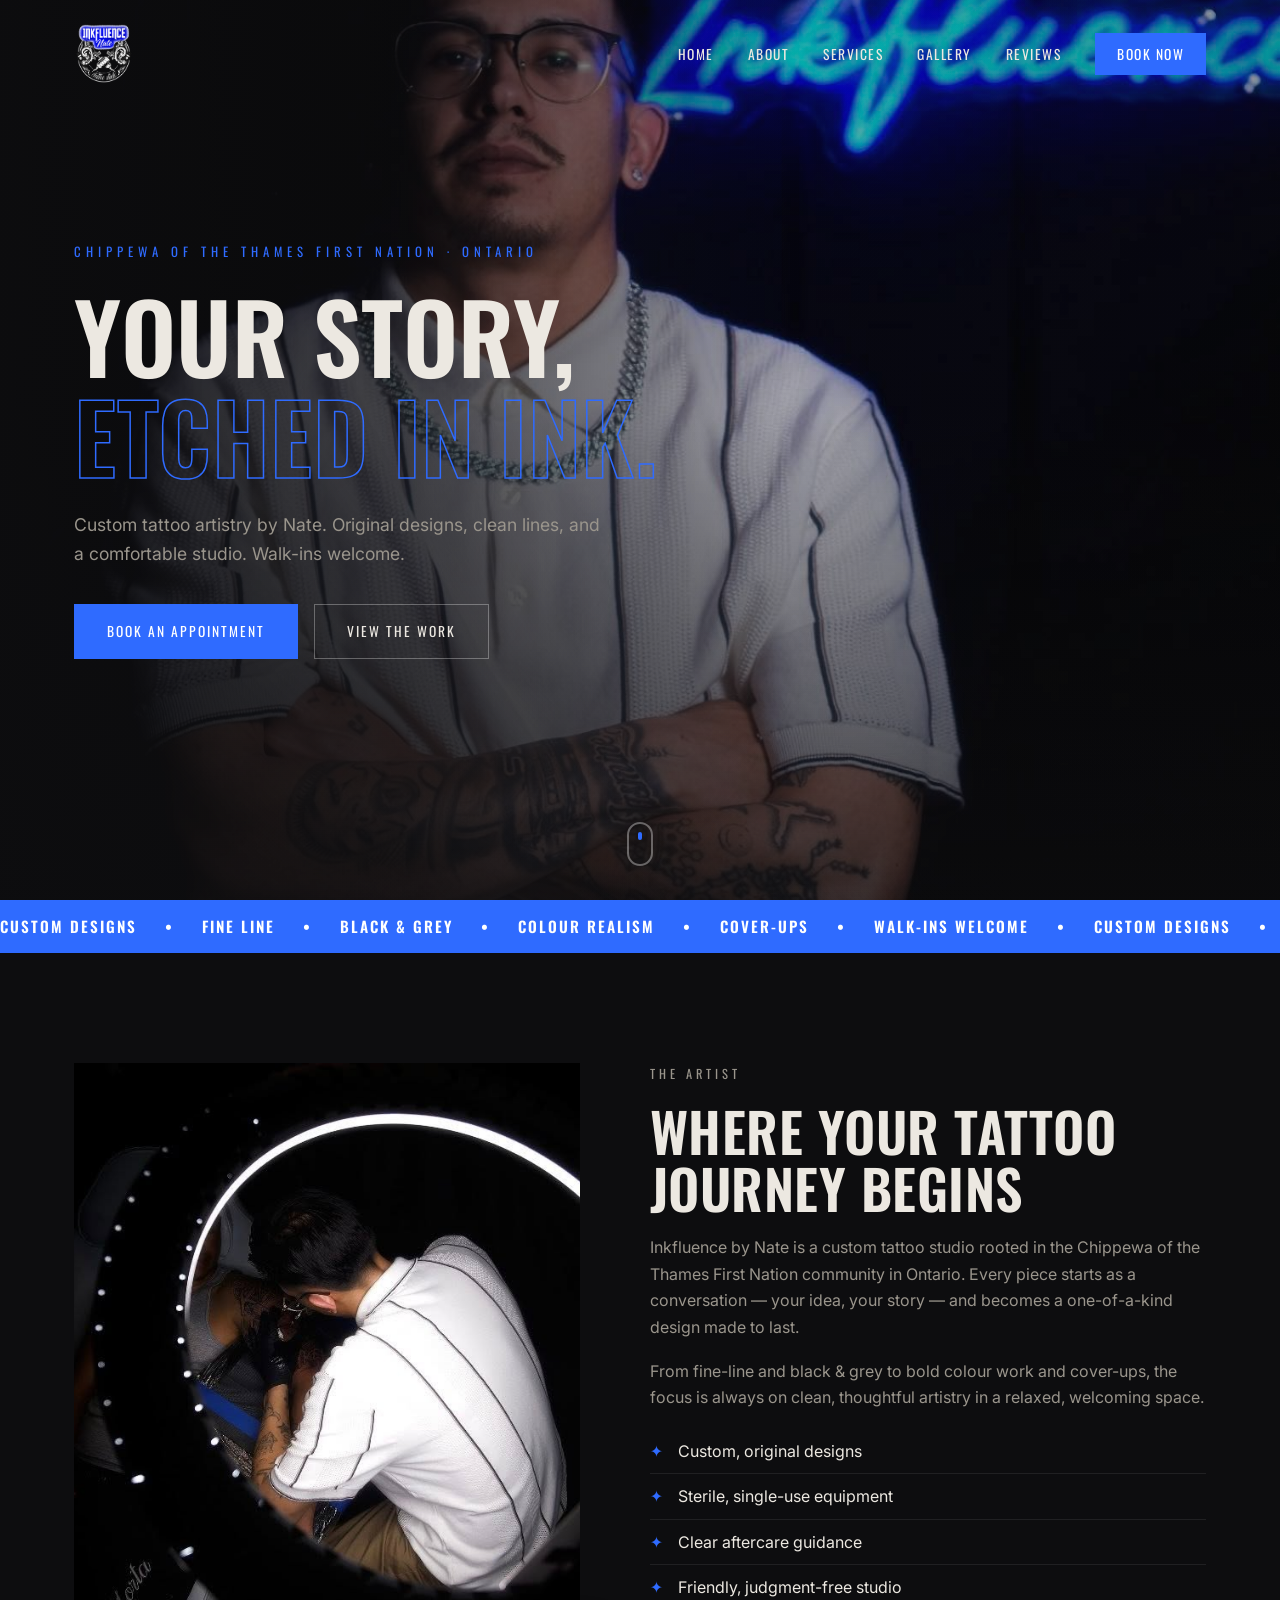
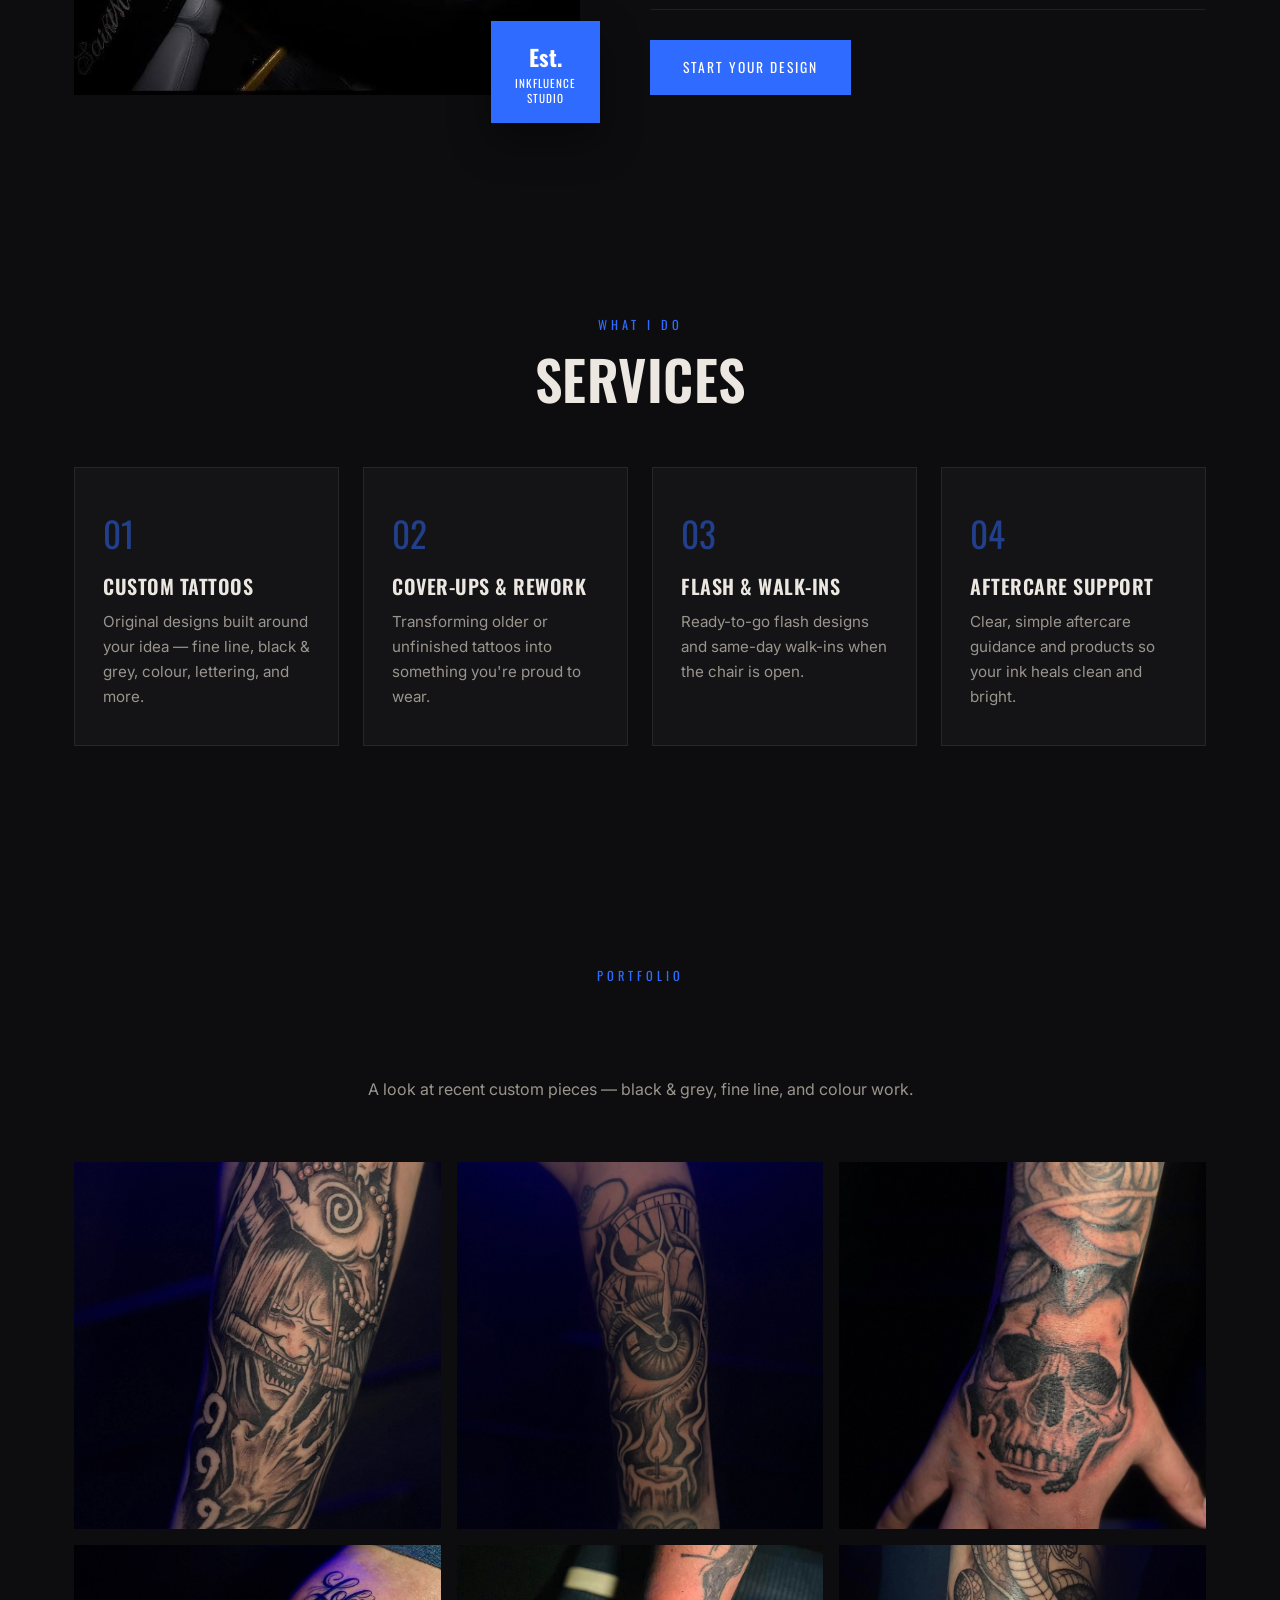
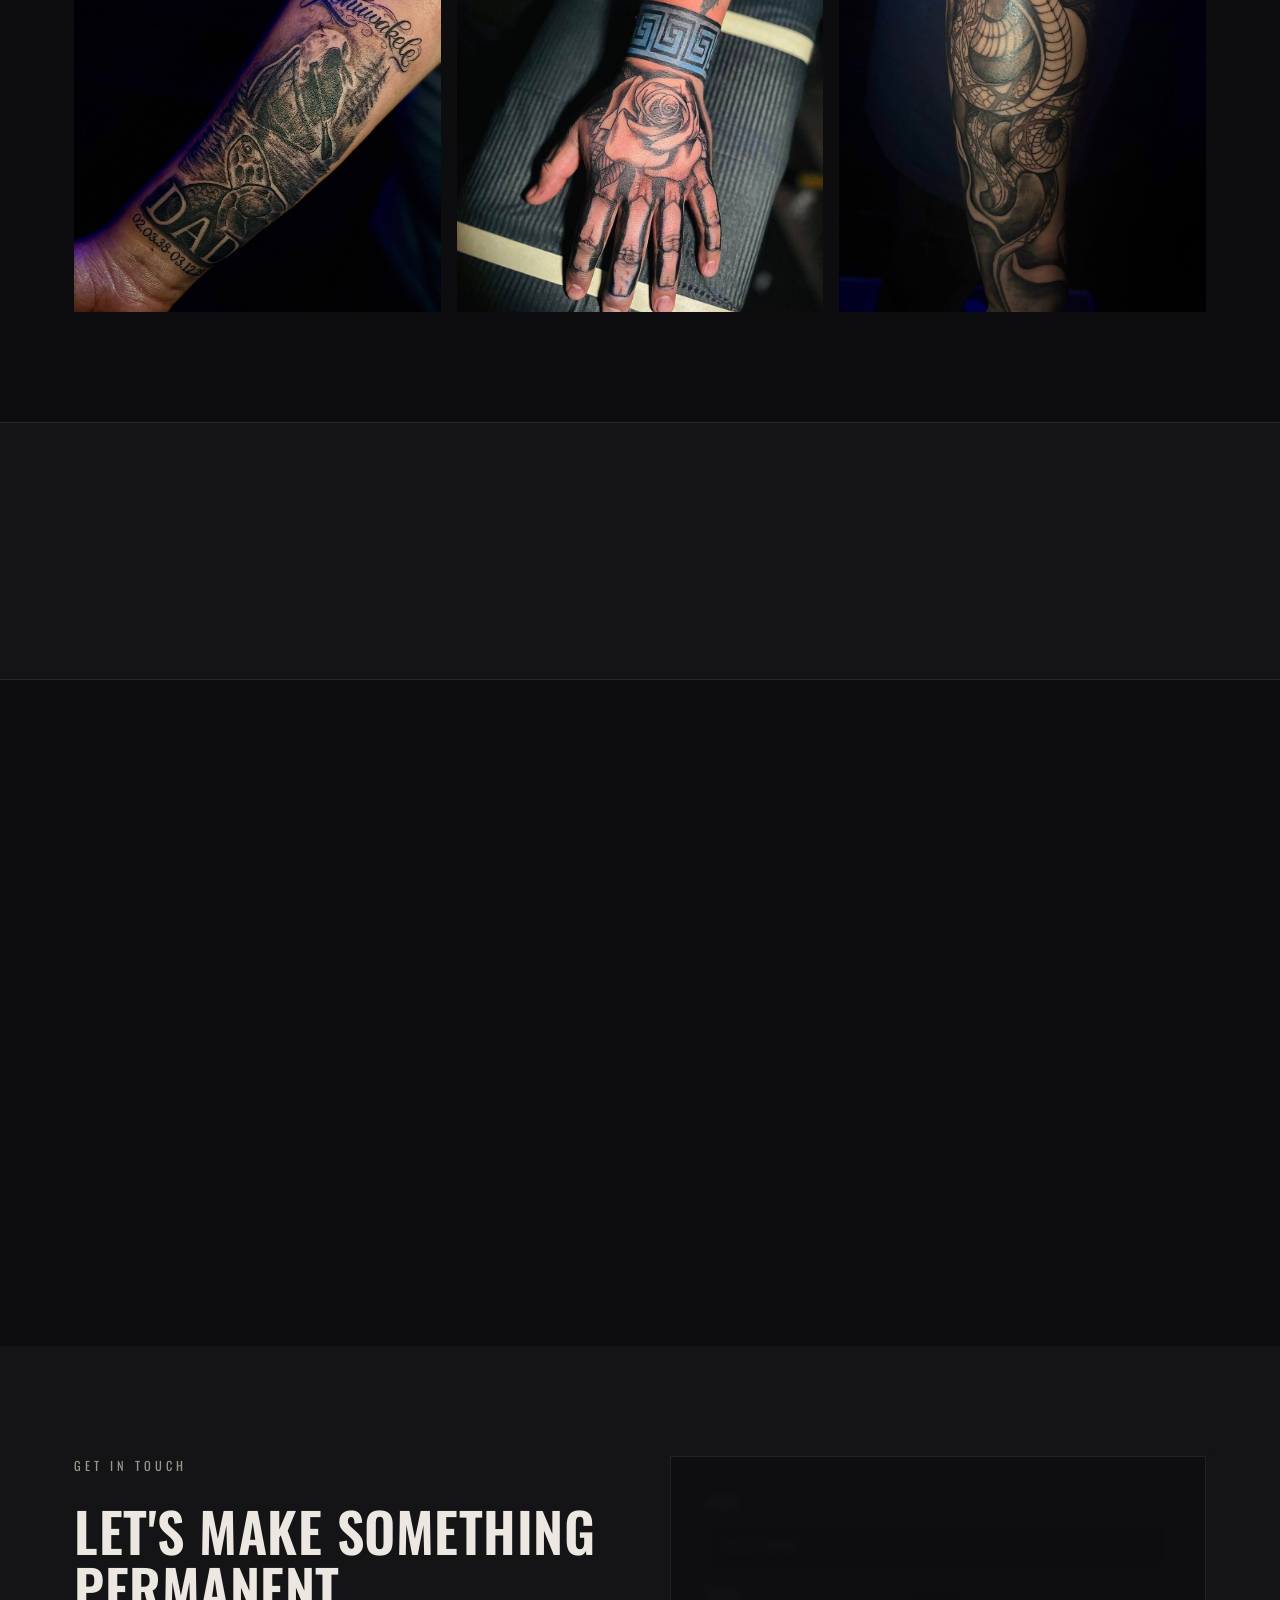
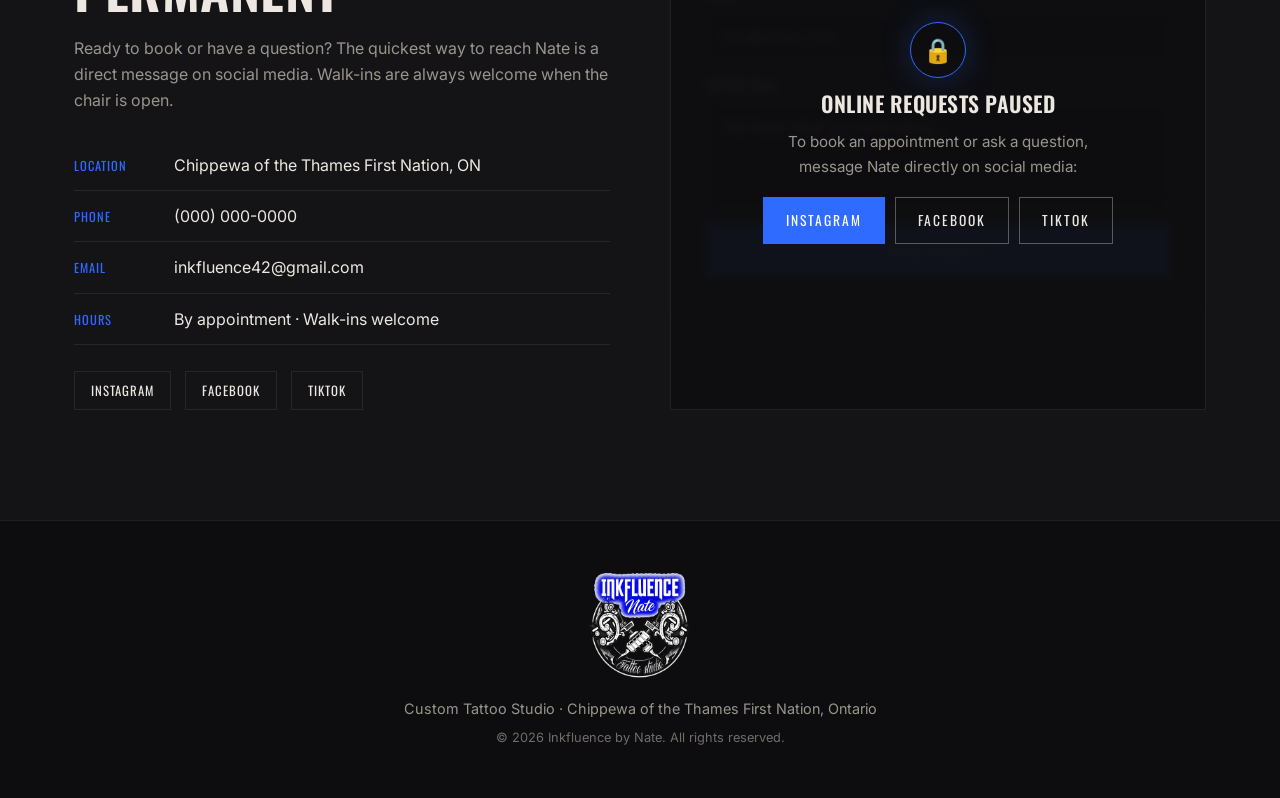
<file: index.html>
<!DOCTYPE html>
<html lang="en">
<head>
  <meta charset="UTF-8" />
  <meta name="viewport" content="width=device-width, initial-scale=1.0" />
  <title>Inkfluence by Nate | Custom Tattoo Studio — Chippewa of the Thames, ON</title>
  <meta name="description" content="Inkfluence by Nate — custom tattoo studio rooted in Chippewa of the Thames First Nation, Ontario. Custom designs, walk-ins welcome." />

  <!-- Fonts -->
  <link rel="preconnect" href="https://fonts.googleapis.com" />
  <link rel="preconnect" href="https://fonts.gstatic.com" crossorigin />
  <link href="https://fonts.googleapis.com/css2?family=Oswald:wght@400;500;600;700&family=Cormorant+Garamond:ital,wght@0,400;0,500;0,600;1,400&family=Inter:wght@300;400;500;600&display=swap" rel="stylesheet" />

  <link rel="stylesheet" href="styles.css" />
</head>
<body>

  <!-- ============ HEADER / NAV ============ -->
  <header class="site-header" id="header">
    <div class="header-inner">
      <!-- LOGO SLOT: drop images/logo.png to replace the text wordmark.
           Until then, the text wordmark below acts as the placeholder. -->
      <a href="#home" class="brand" aria-label="Inkfluence by Nate home">
        <img src="images/InkfluencePNG.png" alt="Inkfluence by Nate" class="brand-logo" />
      </a>

      <nav class="nav" id="nav">
        <a href="#home" class="nav-link">Home</a>
        <a href="#about" class="nav-link">About</a>
        <a href="#services" class="nav-link">Services</a>
        <a href="#gallery" class="nav-link">Gallery</a>
        <a href="#reviews" class="nav-link">Reviews</a>
        <a href="#contact" class="nav-link nav-cta">Book Now</a>
      </nav>

      <button class="nav-toggle" id="navToggle" aria-label="Toggle menu" aria-expanded="false">
        <span></span><span></span><span></span>
      </button>
    </div>
  </header>

  <!-- ============ HERO ============ -->
  <section class="hero" id="home">
    <div class="hero-bg" data-parallax></div>
    <div class="hero-overlay"></div>
    <div class="hero-content">
      <p class="hero-kicker reveal">Chippewa of the Thames First Nation · Ontario</p>
      <h1 class="hero-title reveal">Your Story,<br /><span class="outline">Etched in Ink.</span></h1>
      <p class="hero-sub reveal">Custom tattoo artistry by Nate. Original designs, clean lines, and a comfortable studio. Walk-ins welcome.</p>
      <div class="hero-actions reveal">
        <a href="#contact" class="btn btn-primary">Book an Appointment</a>
        <a href="#gallery" class="btn btn-ghost">View the Work</a>
      </div>
    </div>
    <a href="#about" class="scroll-cue" aria-label="Scroll down">
      <span class="scroll-cue-dot"></span>
    </a>
  </section>

  <!-- ============ MARQUEE STRIP ============ -->
  <div class="marquee" aria-hidden="true">
    <div class="marquee-track">
      <span>Custom Designs</span><span>•</span><span>Fine Line</span><span>•</span><span>Black &amp; Grey</span><span>•</span><span>Colour Realism</span><span>•</span><span>Cover-Ups</span><span>•</span><span>Walk-Ins Welcome</span><span>•</span>
      <span>Custom Designs</span><span>•</span><span>Fine Line</span><span>•</span><span>Black &amp; Grey</span><span>•</span><span>Colour Realism</span><span>•</span><span>Cover-Ups</span><span>•</span><span>Walk-Ins Welcome</span><span>•</span>
    </div>
  </div>

  <!-- ============ ABOUT ============ -->
  <section class="about section" id="about">
    <div class="container about-grid">
      <div class="about-media reveal">
        <img src="images/TheArtist.jpg" alt="Nate tattooing a client at the studio" class="about-img" loading="lazy" />
        <div class="about-badge">
          <span class="about-badge-num">Est.</span>
          <span class="about-badge-text">Inkfluence<br />Studio</span>
        </div>
      </div>
      <div class="about-copy">
        <p class="eyebrow reveal">The Artist</p>
        <h2 class="section-title reveal">Where Your Tattoo Journey Begins</h2>
        <p class="reveal">Inkfluence by Nate is a custom tattoo studio rooted in the Chippewa of the Thames First Nation community in Ontario. Every piece starts as a conversation — your idea, your story — and becomes a one-of-a-kind design made to last.</p>
        <p class="reveal">From fine-line and black &amp; grey to bold colour work and cover-ups, the focus is always on clean, thoughtful artistry in a relaxed, welcoming space.</p>
        <ul class="about-list reveal">
          <li>Custom, original designs</li>
          <li>Sterile, single-use equipment</li>
          <li>Clear aftercare guidance</li>
          <li>Friendly, judgment-free studio</li>
        </ul>
        <a href="#contact" class="btn btn-primary reveal">Start Your Design</a>
      </div>
    </div>
  </section>

  <!-- ============ SERVICES ============ -->
  <section class="services section" id="services">
    <div class="container">
      <div class="section-head center">
        <p class="eyebrow reveal">What I Do</p>
        <h2 class="section-title reveal">Services</h2>
      </div>
      <div class="cards">
        <article class="card reveal">
          <div class="card-num">01</div>
          <h3>Custom Tattoos</h3>
          <p>Original designs built around your idea — fine line, black &amp; grey, colour, lettering, and more.</p>
        </article>
        <article class="card reveal">
          <div class="card-num">02</div>
          <h3>Cover-Ups &amp; Rework</h3>
          <p>Transforming older or unfinished tattoos into something you're proud to wear.</p>
        </article>
        <article class="card reveal">
          <div class="card-num">03</div>
          <h3>Flash &amp; Walk-Ins</h3>
          <p>Ready-to-go flash designs and same-day walk-ins when the chair is open.</p>
        </article>
        <article class="card reveal">
          <div class="card-num">04</div>
          <h3>Aftercare Support</h3>
          <p>Clear, simple aftercare guidance and products so your ink heals clean and bright.</p>
        </article>
      </div>
    </div>
  </section>

  <!-- ============ GALLERY ============ -->
  <section class="gallery section" id="gallery">
    <div class="container">
      <div class="section-head center">
        <p class="eyebrow reveal">Portfolio</p>
        <h2 class="section-title reveal">Recent Work</h2>
        <p class="section-lead reveal">A look at recent custom pieces — black &amp; grey, fine line, and colour work.</p>
      </div>
      <div class="gallery-grid">
        <div class="gallery-item reveal"><img src="images/Tattoo1.jpg" alt="Tattoo by Nate" loading="lazy" /></div>
        <div class="gallery-item reveal"><img src="images/Tattoo2.jpg" alt="Tattoo by Nate" loading="lazy" /></div>
        <div class="gallery-item reveal"><img src="images/Tattoo3.jpg" alt="Tattoo by Nate" loading="lazy" /></div>
        <div class="gallery-item reveal"><img src="images/Tattoo4.jpg" alt="Tattoo by Nate" loading="lazy" /></div>
        <div class="gallery-item reveal"><img src="images/Tattoo5.jpg" alt="Tattoo by Nate" loading="lazy" /></div>
        <div class="gallery-item reveal"><img src="images/Tattoo6.jpg" alt="Tattoo by Nate" loading="lazy" /></div>
      </div>
    </div>
  </section>

  <!-- ============ STATS ============ -->
  <section class="stats">
    <div class="container stats-grid">
      <div class="stat reveal"><span class="stat-num" data-count="500">0</span><span class="stat-label">Tattoos Done</span></div>
      <div class="stat reveal"><span class="stat-num" data-count="8">0</span><span class="stat-label">Years Experience</span></div>
      <div class="stat reveal"><span class="stat-num" data-count="100">0</span><span class="stat-label">5-Star Reviews</span></div>
      <div class="stat reveal"><span class="stat-num" data-count="1">0</span><span class="stat-label">Studio, All Heart</span></div>
    </div>
  </section>

  <!-- ============ REVIEWS ============ -->
  <section class="reviews section" id="reviews">
    <div class="container">
      <div class="section-head center">
        <p class="eyebrow reveal">Kind Words</p>
        <h2 class="section-title reveal">What Clients Say</h2>
      </div>
      <div class="cards">
        <blockquote class="review reveal">
          <div class="stars">★★★★★</div>
          <p>"Nate took my rough idea and turned it into the exact piece I'd been imagining for years. Clean work and a great vibe in the studio."</p>
          <cite>— Placeholder Client</cite>
        </blockquote>
        <blockquote class="review reveal">
          <div class="stars">★★★★★</div>
          <p>"Super welcoming and professional. Walked in nervous, left with a tattoo I love. Highly recommend."</p>
          <cite>— Placeholder Client</cite>
        </blockquote>
        <blockquote class="review reveal">
          <div class="stars">★★★★★</div>
          <p>"Amazing line work and attention to detail. You can tell every design is custom. Already booking my next one."</p>
          <cite>— Placeholder Client</cite>
        </blockquote>
      </div>
    </div>
  </section>

  <!-- ============ CONTACT / CTA ============ -->
  <section class="contact section" id="contact">
    <div class="container contact-grid">
      <div class="contact-copy">
        <p class="eyebrow reveal">Get In Touch</p>
        <h2 class="section-title reveal">Let's Make Something Permanent</h2>
        <p class="reveal">Ready to book or have a question? The quickest way to reach Nate is a direct message on social media. Walk-ins are always welcome when the chair is open.</p>
        <ul class="contact-list reveal">
          <li><span class="contact-label">Location</span> <span id="cLocation">Chippewa of the Thames First Nation, ON</span></li>
          <li><span class="contact-label">Phone</span> <a id="cPhone" href="tel:+10000000000">(000) 000-0000</a></li>
          <li><span class="contact-label">Email</span> <a id="cEmail" href="mailto:inkfluence42@gmail.com">inkfluence42@gmail.com</a></li>
          <li><span class="contact-label">Hours</span> <span id="cHours">By appointment · Walk-ins welcome</span></li>
        </ul>
        <div class="socials reveal">
          <a id="sInstagram" href="https://www.instagram.com/inkfluencebynate/" target="_blank" rel="noopener noreferrer" aria-label="Instagram" class="social">Instagram</a>
          <a id="sFacebook" href="https://www.facebook.com/profile.php?id=61556632145467" target="_blank" rel="noopener noreferrer" aria-label="Facebook" class="social">Facebook</a>
          <a id="sTiktok" href="https://www.tiktok.com/@inkfluencebynate" target="_blank" rel="noopener noreferrer" aria-label="TikTok" class="social">TikTok</a>
        </div>
      </div>

      <div class="booking reveal">
        <form class="contact-form locked" inert aria-hidden="true">
          <label>Name<input type="text" placeholder="Your name" disabled /></label>
          <label>Email<input type="email" placeholder="you@email.com" disabled /></label>
          <label>Tattoo Idea<textarea rows="4" placeholder="Tell Nate what you're thinking..." disabled></textarea></label>
          <button type="button" class="btn btn-primary btn-block" disabled>Send Request</button>
        </form>
        <div class="booking-overlay">
          <span class="booking-lock" aria-hidden="true">&#128274;</span>
          <h3>Online Requests Paused</h3>
          <p>To book an appointment or ask a question, message Nate directly on social media:</p>
          <div class="booking-socials">
            <a href="https://www.instagram.com/inkfluencebynate/" target="_blank" rel="noopener noreferrer" class="btn btn-primary">Instagram</a>
            <a href="https://www.facebook.com/profile.php?id=61556632145467" target="_blank" rel="noopener noreferrer" class="btn btn-ghost">Facebook</a>
            <a href="https://www.tiktok.com/@inkfluencebynate" target="_blank" rel="noopener noreferrer" class="btn btn-ghost">TikTok</a>
          </div>
        </div>
      </div>
    </div>
  </section>

  <!-- ============ FOOTER ============ -->
  <footer class="site-footer">
    <div class="container footer-inner">
      <img src="images/InkfluencePNG.png" alt="Inkfluence by Nate" class="footer-logo" />
      <p class="footer-meta">Custom Tattoo Studio · Chippewa of the Thames First Nation, Ontario</p>
      <p class="footer-copy">© <span id="year"></span> Inkfluence by Nate. All rights reserved.</p>
    </div>
  </footer>

  <script src="script.js"></script>
</body>
</html>
</file>
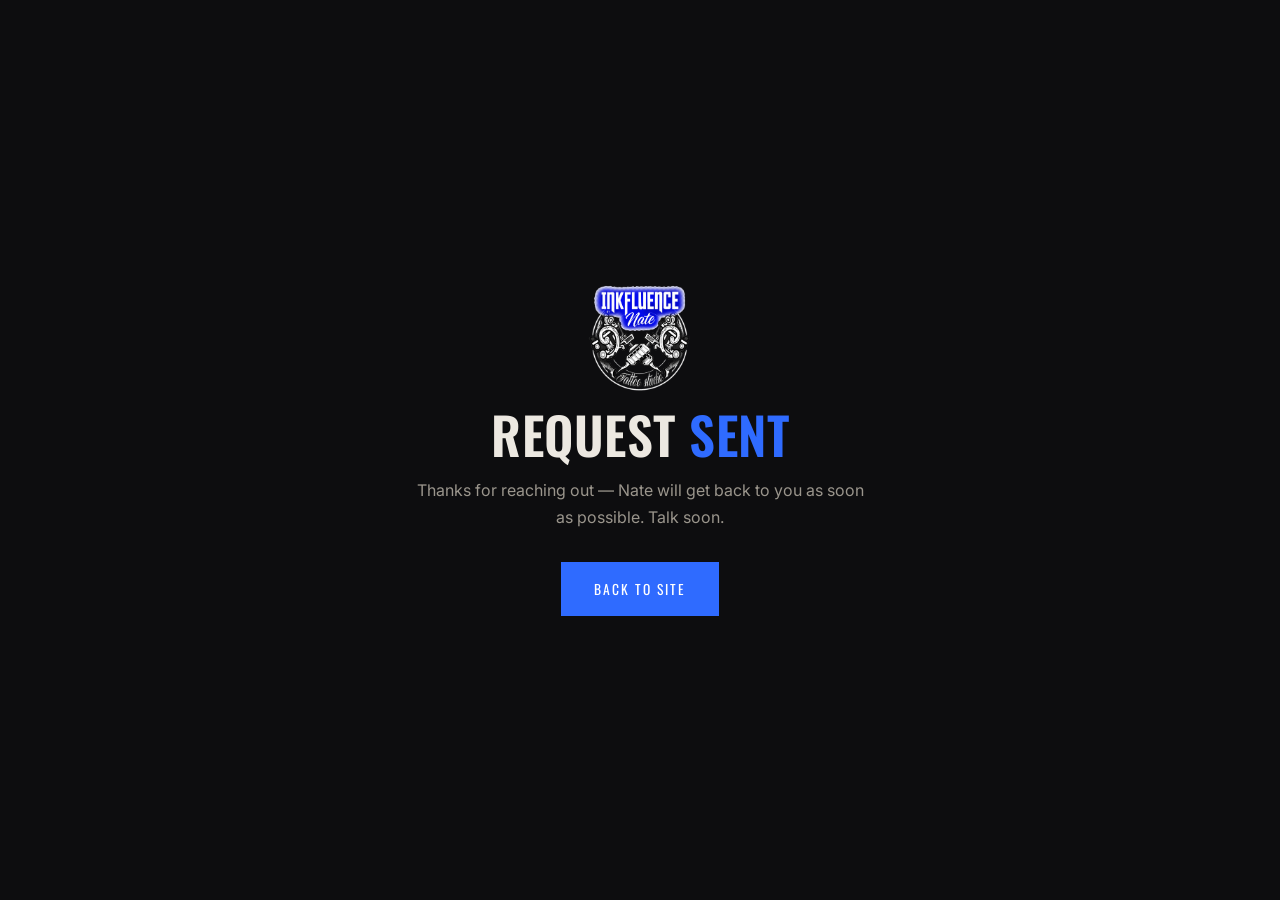
<file: success.html>
<!DOCTYPE html>
<html lang="en">
<head>
  <meta charset="UTF-8" />
  <meta name="viewport" content="width=device-width, initial-scale=1.0" />
  <title>Request Sent | Inkfluence by Nate</title>
  <meta name="robots" content="noindex" />
  <link rel="preconnect" href="https://fonts.googleapis.com" />
  <link rel="preconnect" href="https://fonts.gstatic.com" crossorigin />
  <link href="https://fonts.googleapis.com/css2?family=Oswald:wght@400;500;600;700&family=Inter:wght@300;400;500;600&display=swap" rel="stylesheet" />
  <link rel="stylesheet" href="styles.css" />
  <style>
    .thanks-wrap {
      min-height: 100vh; display: flex; flex-direction: column;
      align-items: center; justify-content: center; text-align: center;
      padding: 40px 24px; gap: 6px;
    }
    .thanks-logo { height: 110px; width: auto; margin-bottom: 8px; }
    .thanks-wrap h1 { font-size: clamp(2rem, 6vw, 3.2rem); margin-bottom: 10px; }
    .thanks-wrap h1 .accent { color: var(--accent); }
    .thanks-wrap p { color: var(--muted); max-width: 460px; margin-bottom: 26px; }
  </style>
</head>
<body>
  <main class="thanks-wrap">
    <img src="images/InkfluencePNG.png" alt="Inkfluence by Nate" class="thanks-logo" />
    <h1>Request <span class="accent">Sent</span></h1>
    <p>Thanks for reaching out — Nate will get back to you as soon as possible. Talk soon.</p>
    <a href="/" class="btn btn-primary">Back to Site</a>
  </main>
</body>
</html>
</file>
<file: styles.css>
/* ===========================================================
   Inkfluence by Nate — base template
   Layout & animation pattern inspired by premium tattoo studio
   sites: fixed shrinking nav, parallax hero, scroll-reveal,
   gallery hover-zoom, animated counters, marquee strip.
   =========================================================== */

:root {
  --bg:        #0d0d0f;
  --bg-2:      #141417;
  --bg-3:      #1b1b1f;
  --text:      #ece8e1;
  --muted:     #9a958c;
  --accent:    #2f6bff;   /* electric blue — matches the logo glow & neon sign */
  --accent-2:  #6aa2ff;   /* lighter blue for hovers / glows */
  --line:      rgba(255,255,255,0.08);
  --maxw:      1180px;
  --ease:      cubic-bezier(0.22, 1, 0.36, 1);
}

* { box-sizing: border-box; margin: 0; padding: 0; }

html { scroll-behavior: smooth; }

body {
  background: var(--bg);
  color: var(--text);
  font-family: 'Inter', system-ui, sans-serif;
  line-height: 1.65;
  -webkit-font-smoothing: antialiased;
  overflow-x: hidden;
}

img { max-width: 100%; display: block; }
a { color: inherit; text-decoration: none; }

.container { width: 100%; max-width: var(--maxw); margin: 0 auto; padding: 0 24px; }
.section { padding: 110px 0; }

/* ---------- Typography ---------- */
h1, h2, h3 { font-family: 'Oswald', sans-serif; font-weight: 600; line-height: 1.05; letter-spacing: 0.5px; text-transform: uppercase; }

.section-title {
  font-size: clamp(2rem, 5vw, 3.4rem);
  margin-bottom: 18px;
}
.eyebrow {
  font-family: 'Oswald', sans-serif;
  text-transform: uppercase;
  letter-spacing: 4px;
  font-size: 0.78rem;
  color: var(--accent);
  margin-bottom: 14px;
}
.section-head.center { text-align: center; max-width: 640px; margin: 0 auto 60px; }
.section-lead { color: var(--muted); }
.section-lead code { color: var(--accent-2); font-family: monospace; }

/* ---------- Buttons ---------- */
.btn {
  display: inline-block;
  font-family: 'Oswald', sans-serif;
  text-transform: uppercase;
  letter-spacing: 2px;
  font-size: 0.85rem;
  padding: 15px 32px;
  border: 1px solid transparent;
  cursor: pointer;
  transition: all 0.35s var(--ease);
}
.btn-primary { background: var(--accent); color: #ffffff; }
.btn-primary:hover { background: var(--accent-2); transform: translateY(-3px); box-shadow: 0 14px 30px rgba(47,107,255,0.4); }
.btn-ghost { border-color: rgba(255,255,255,0.3); color: var(--text); }
.btn-ghost:hover { border-color: var(--accent); color: var(--accent); transform: translateY(-3px); }
.btn-block { width: 100%; }

/* ===========================================================
   HEADER / NAV  (fixed, shrinks + gains background on scroll)
   =========================================================== */
.site-header {
  position: fixed; top: 0; left: 0; right: 0; z-index: 100;
  padding: 24px 0;
  transition: padding 0.4s var(--ease), background 0.4s var(--ease), box-shadow 0.4s var(--ease);
}
.site-header.scrolled {
  padding: 12px 0;
  background: rgba(13,13,15,0.92);
  backdrop-filter: blur(10px);
  box-shadow: 0 1px 0 var(--line);
}
.header-inner { max-width: var(--maxw); margin: 0 auto; padding: 0 24px; display: flex; align-items: center; justify-content: space-between; }

.brand-text { font-family: 'Oswald', sans-serif; font-size: 1.5rem; font-weight: 700; text-transform: uppercase; letter-spacing: 1px; }
.brand-accent { color: var(--accent); font-weight: 400; font-style: italic; font-family: 'Cormorant Garamond', serif; text-transform: none; }
.brand-logo { height: 60px; width: auto; border-radius: 8px; transition: height 0.4s var(--ease); display: block; }
.site-header.scrolled .brand-logo { height: 46px; }
.footer-logo { height: 110px; width: auto; margin: 0 auto 16px; border-radius: 12px; }

.nav { display: flex; align-items: center; gap: 34px; }
.nav-link {
  font-family: 'Oswald', sans-serif; text-transform: uppercase; letter-spacing: 1.5px;
  font-size: 0.85rem; color: var(--text); position: relative; padding: 4px 0;
  transition: color 0.3s;
}
.nav-link::after {
  content: ''; position: absolute; left: 0; bottom: -2px; height: 2px; width: 0;
  background: var(--accent); transition: width 0.3s var(--ease);
}
.nav-link:hover { color: var(--accent); }
.nav-link:hover::after { width: 100%; }
.nav-cta { background: var(--accent); color: #ffffff; padding: 10px 22px; }
.nav-cta::after { display: none; }
.nav-cta:hover { background: var(--accent-2); color: #ffffff; }

.nav-toggle { display: none; flex-direction: column; gap: 5px; background: none; border: 0; cursor: pointer; padding: 6px; }
.nav-toggle span { width: 26px; height: 2px; background: var(--text); transition: all 0.3s var(--ease); }

/* ===========================================================
   HERO  (full-screen, parallax bg, animated reveals)
   =========================================================== */
.hero { position: relative; min-height: 100vh; display: flex; align-items: center; overflow: hidden; }
.hero-bg {
  position: absolute; inset: -10% 0; z-index: 0;
  background-image: url('images/hero.jpg');
  background-size: cover;
  background-position: 60% 18%;   /* keeps Nate's face + the neon "Inkfluence" sign in frame */
  will-change: transform;
}
.hero-overlay {
  position: absolute; inset: 0; z-index: 1;
  /* darken the left (where the headline sits) and the bottom for legibility,
     while letting Nate and the neon sign stay visible on the right */
  background:
    linear-gradient(90deg, rgba(13,13,15,0.92) 0%, rgba(13,13,15,0.7) 32%, rgba(13,13,15,0.2) 62%, rgba(13,13,15,0.3) 100%),
    linear-gradient(180deg, rgba(13,13,15,0.18) 0%, rgba(13,13,15,0.15) 45%, rgba(13,13,15,0.75) 100%);
}
.hero-content { position: relative; z-index: 2; max-width: var(--maxw); margin: 0 auto; padding: 0 24px; width: 100%; }

.hero-kicker { font-family: 'Oswald', sans-serif; text-transform: uppercase; letter-spacing: 5px; font-size: 0.8rem; color: var(--accent); margin-bottom: 22px; }
.hero-title { font-size: clamp(2.8rem, 8vw, 6rem); margin-bottom: 24px; }
.hero-title .outline { color: transparent; -webkit-text-stroke: 1.5px var(--accent); }
.hero-sub { max-width: 540px; color: var(--muted); font-size: 1.1rem; margin-bottom: 36px; }
.hero-actions { display: flex; gap: 16px; flex-wrap: wrap; }

.scroll-cue { position: absolute; bottom: 34px; left: 50%; transform: translateX(-50%); z-index: 2; width: 26px; height: 44px; border: 2px solid rgba(255,255,255,0.35); border-radius: 14px; display: flex; justify-content: center; }
.scroll-cue-dot { width: 4px; height: 8px; background: var(--accent); border-radius: 2px; margin-top: 8px; animation: scrollDot 1.8s infinite; }
@keyframes scrollDot { 0% { opacity: 0; transform: translateY(0); } 40% { opacity: 1; } 80% { opacity: 0; transform: translateY(14px); } 100% { opacity: 0; } }

/* ===========================================================
   MARQUEE STRIP
   =========================================================== */
.marquee { background: var(--accent); color: #ffffff; overflow: hidden; padding: 14px 0; }
.marquee-track { display: flex; gap: 28px; white-space: nowrap; width: max-content; animation: marquee 26s linear infinite; }
.marquee-track span { font-family: 'Oswald', sans-serif; text-transform: uppercase; letter-spacing: 2px; font-weight: 600; font-size: 0.95rem; }
@keyframes marquee { to { transform: translateX(-50%); } }

/* ===========================================================
   ABOUT
   =========================================================== */
.about-grid { display: grid; grid-template-columns: 1fr 1.1fr; gap: 70px; align-items: center; }
.about-media { position: relative; }
.about-img { width: 100%; aspect-ratio: 4/5; object-fit: cover; object-position: center; display: block; }
.about-badge {
  position: absolute; bottom: -28px; right: -20px; background: var(--accent); color: #ffffff;
  padding: 18px 24px; text-align: center; box-shadow: 0 18px 40px rgba(0,0,0,0.4);
}
.about-badge-num { display: block; font-family: 'Oswald', sans-serif; font-size: 1.4rem; font-weight: 700; }
.about-badge-text { display: block; font-family: 'Oswald', sans-serif; text-transform: uppercase; font-size: 0.7rem; letter-spacing: 1px; line-height: 1.3; }
.about-copy p { color: var(--muted); margin-bottom: 18px; }
.about-list { list-style: none; margin: 8px 0 30px; }
.about-list li { padding: 9px 0 9px 28px; position: relative; border-bottom: 1px solid var(--line); }
.about-list li::before { content: '✦'; position: absolute; left: 0; color: var(--accent); }

/* ---------- Image slots (placeholders) ---------- */
.img-slot {
  position: relative; width: 100%; aspect-ratio: 1/1;
  background:
    repeating-linear-gradient(45deg, var(--bg-2) 0 12px, var(--bg-3) 12px 24px);
  border: 1px dashed rgba(255,255,255,0.14);
  display: flex; align-items: center; justify-content: center;
  overflow: hidden;
}
.img-slot-portrait { aspect-ratio: 4/5; }
.img-slot-label { font-family: monospace; font-size: 0.8rem; color: var(--muted); letter-spacing: 1px; }

/* ===========================================================
   SERVICES + REVIEWS cards
   =========================================================== */
.cards { display: grid; grid-template-columns: repeat(4, 1fr); gap: 24px; }
.reviews .cards { grid-template-columns: repeat(3, 1fr); }
.card {
  background: var(--bg-2); padding: 36px 28px; border: 1px solid var(--line);
  transition: transform 0.4s var(--ease), border-color 0.4s, background 0.4s;
}
.card:hover { transform: translateY(-8px); border-color: var(--accent); background: var(--bg-3); }
.card-num { font-family: 'Oswald', sans-serif; font-size: 2.2rem; color: var(--accent); opacity: 0.5; margin-bottom: 14px; }
.card h3 { font-size: 1.25rem; margin-bottom: 12px; }
.card p { color: var(--muted); font-size: 0.95rem; }

/* ===========================================================
   GALLERY  (hover zoom + overlay)
   =========================================================== */
.gallery-grid { display: grid; grid-template-columns: repeat(3, 1fr); gap: 16px; }
.gallery-item { overflow: hidden; position: relative; cursor: pointer; }
.gallery-item .img-slot { aspect-ratio: 1/1; transition: transform 0.6s var(--ease); }
.gallery-item img { width: 100%; aspect-ratio: 1/1; object-fit: cover; display: block; transition: transform 0.6s var(--ease); }
.gallery-item:hover img { transform: scale(1.08); }
.gallery-item::after {
  content: '+'; position: absolute; inset: 0; display: flex; align-items: center; justify-content: center;
  font-family: 'Oswald', sans-serif; font-size: 2.4rem; color: var(--accent);
  background: rgba(13,13,15,0.55); opacity: 0; transition: opacity 0.4s var(--ease);
}
.gallery-item:hover .img-slot { transform: scale(1.08); }
.gallery-item:hover::after { opacity: 1; }

/* ===========================================================
   STATS  (animated counters)
   =========================================================== */
.stats { background: var(--bg-2); padding: 70px 0; border-top: 1px solid var(--line); border-bottom: 1px solid var(--line); }
.stats-grid { display: grid; grid-template-columns: repeat(4, 1fr); gap: 30px; text-align: center; }
.stat-num { display: block; font-family: 'Oswald', sans-serif; font-size: clamp(2.2rem, 5vw, 3.4rem); font-weight: 700; color: var(--accent); }
.stat-label { font-family: 'Oswald', sans-serif; text-transform: uppercase; letter-spacing: 2px; font-size: 0.8rem; color: var(--muted); }

/* ===========================================================
   REVIEWS
   =========================================================== */
.review { background: var(--bg-2); padding: 34px 30px; border: 1px solid var(--line); }
.review .stars { color: var(--accent); letter-spacing: 3px; margin-bottom: 16px; }
.review p { font-family: 'Cormorant Garamond', serif; font-size: 1.3rem; font-style: italic; color: var(--text); margin-bottom: 18px; }
.review cite { color: var(--muted); font-style: normal; font-family: 'Oswald', sans-serif; text-transform: uppercase; letter-spacing: 1px; font-size: 0.8rem; }

/* ===========================================================
   CONTACT
   =========================================================== */
.contact { background: var(--bg-2); }
.contact-grid { display: grid; grid-template-columns: 1fr 1fr; gap: 60px; }
.contact-copy p { color: var(--muted); margin-bottom: 26px; }
.contact-list { list-style: none; margin-bottom: 26px; }
.contact-list li { padding: 12px 0; border-bottom: 1px solid var(--line); }
.contact-label { display: inline-block; width: 96px; font-family: 'Oswald', sans-serif; text-transform: uppercase; letter-spacing: 1px; font-size: 0.78rem; color: var(--accent); }
.socials { display: flex; gap: 14px; }
.social { font-family: 'Oswald', sans-serif; text-transform: uppercase; letter-spacing: 1px; font-size: 0.8rem; padding: 8px 16px; border: 1px solid var(--line); transition: all 0.3s; }
.social:hover { border-color: var(--accent); color: var(--accent); }

.contact-form { display: flex; flex-direction: column; gap: 16px; background: var(--bg-3); padding: 36px; border: 1px solid var(--line); }
.contact-form label { display: flex; flex-direction: column; gap: 8px; font-family: 'Oswald', sans-serif; text-transform: uppercase; letter-spacing: 1px; font-size: 0.78rem; color: var(--muted); }
.contact-form input, .contact-form textarea {
  background: var(--bg); border: 1px solid var(--line); color: var(--text);
  padding: 13px 14px; font-family: 'Inter', sans-serif; font-size: 0.95rem; resize: vertical;
  transition: border-color 0.3s;
}
.contact-form input:focus, .contact-form textarea:focus { outline: none; border-color: var(--accent); }
.form-note { font-size: 0.78rem; color: var(--muted); text-transform: none; letter-spacing: 0; }
.hidden-field { display: none; }
.btn:disabled { opacity: 0.6; cursor: not-allowed; }

/* Locked contact form + "book on social" overlay */
.booking { position: relative; }
.contact-form.locked { filter: blur(3px); opacity: 0.35; pointer-events: none; user-select: none; }
.booking-overlay {
  position: absolute; inset: 0;
  display: flex; flex-direction: column; align-items: center; justify-content: center;
  text-align: center; gap: 14px; padding: 30px;
  background: rgba(13,13,15,0.8); border: 1px solid var(--line);
}
.booking-lock {
  width: 56px; height: 56px; display: flex; align-items: center; justify-content: center;
  font-size: 1.5rem; border: 1px solid var(--accent); border-radius: 50%;
  box-shadow: 0 0 30px rgba(47,107,255,0.25);
}
.booking-overlay h3 { font-size: 1.35rem; }
.booking-overlay p { color: var(--muted); max-width: 330px; font-size: 0.95rem; }
.booking-socials { display: flex; gap: 10px; flex-wrap: wrap; justify-content: center; margin-top: 4px; }
.booking-socials .btn { padding: 11px 22px; }

/* ===========================================================
   FOOTER
   =========================================================== */
.site-footer { padding: 50px 0; text-align: center; border-top: 1px solid var(--line); }
.footer-brand { font-size: 1.6rem; display: inline-block; margin-bottom: 12px; }
.footer-meta { color: var(--muted); margin-bottom: 6px; font-size: 0.9rem; }
.footer-copy { color: var(--muted); font-size: 0.8rem; opacity: 0.7; }

/* ===========================================================
   SCROLL REVEAL ANIMATION
   =========================================================== */
.reveal { opacity: 0; transform: translateY(34px); transition: opacity 0.8s var(--ease), transform 0.8s var(--ease); }
.reveal.in { opacity: 1; transform: none; }

@media (prefers-reduced-motion: reduce) {
  .reveal { opacity: 1; transform: none; transition: none; }
  .marquee-track, .scroll-cue-dot { animation: none; }
  html { scroll-behavior: auto; }
}

/* ===========================================================
   RESPONSIVE
   =========================================================== */
@media (max-width: 980px) {
  .about-grid, .contact-grid { grid-template-columns: 1fr; gap: 48px; }
  .cards, .reviews .cards { grid-template-columns: repeat(2, 1fr); }
  .gallery-grid { grid-template-columns: repeat(2, 1fr); }
  .about-badge { right: 16px; }
}
@media (max-width: 680px) {
  .section { padding: 72px 0; }
  .nav {
    position: fixed; inset: 0 0 0 auto; width: min(78vw, 320px);
    flex-direction: column; justify-content: center; gap: 26px;
    background: var(--bg-2); transform: translateX(100%); transition: transform 0.4s var(--ease);
    box-shadow: -20px 0 60px rgba(0,0,0,0.5);
  }
  .nav.open { transform: translateX(0); }
  .nav-toggle { display: flex; z-index: 101; }
  .nav-toggle.open span:nth-child(1) { transform: translateY(7px) rotate(45deg); }
  .nav-toggle.open span:nth-child(2) { opacity: 0; }
  .nav-toggle.open span:nth-child(3) { transform: translateY(-7px) rotate(-45deg); }
  .cards, .reviews .cards, .gallery-grid, .stats-grid { grid-template-columns: 1fr; }
  .stats-grid { gap: 36px; }
}
</file>
